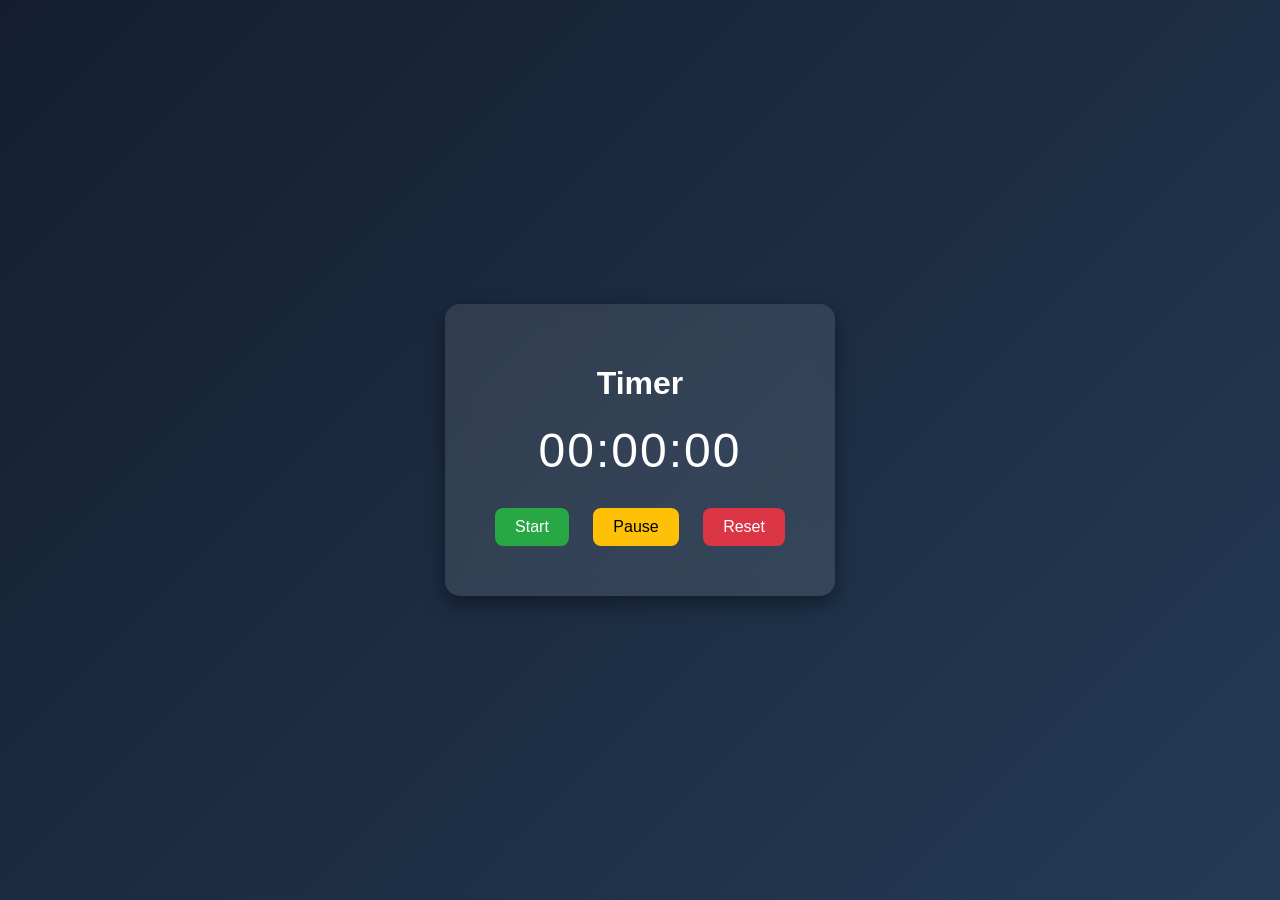
<file: Task3-timer/index.html>
<!DOCTYPE html>
<html lang="en">
<head>
  <meta charset="UTF-8">
  <title>Timer App</title>
  <link rel="stylesheet" href="style.css">
</head>
<body>

  <div class="container">
    <h1>Timer</h1>
    <div id="display">00:00:00</div>

    <div class="buttons">
      <button id="startBtn">Start</button>
      <button id="pauseBtn">Pause</button>
      <button id="resetBtn">Reset</button>
    </div>
  </div>

  <script src="script.js"></script>
</body>
</html>
</file>
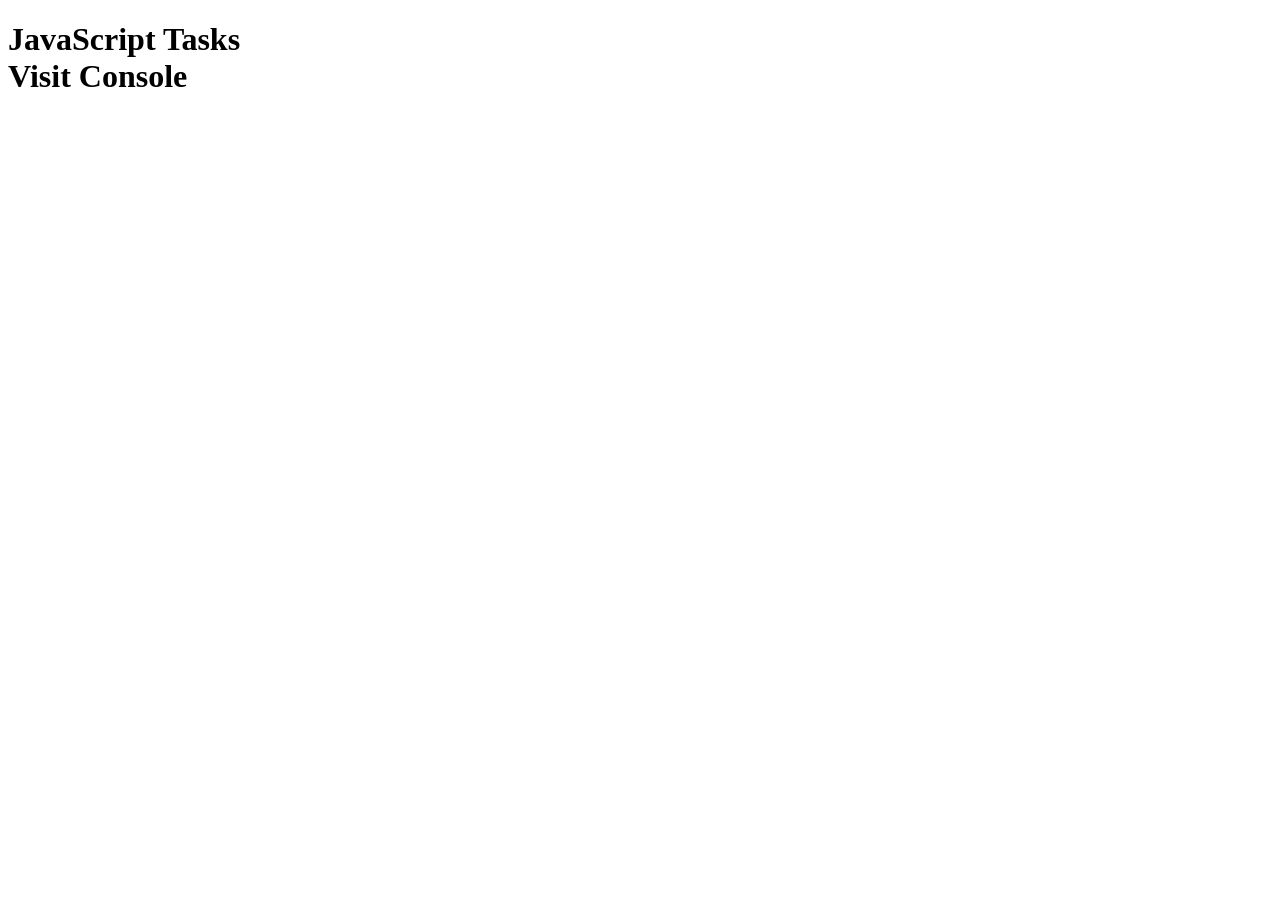
<file: Tasks/index.html>
<!DOCTYPE html>
<html lang="en">
<head>
    <meta charset="UTF-8">
    <meta name="viewport" content="width=device-width, initial-scale=1.0">
    <title>Document</title>
</head>
<body>
    <h1>JavaScript Tasks <br> Visit Console</h1>
    <script src="part1.js"></script>
</body>
</html>
</file>
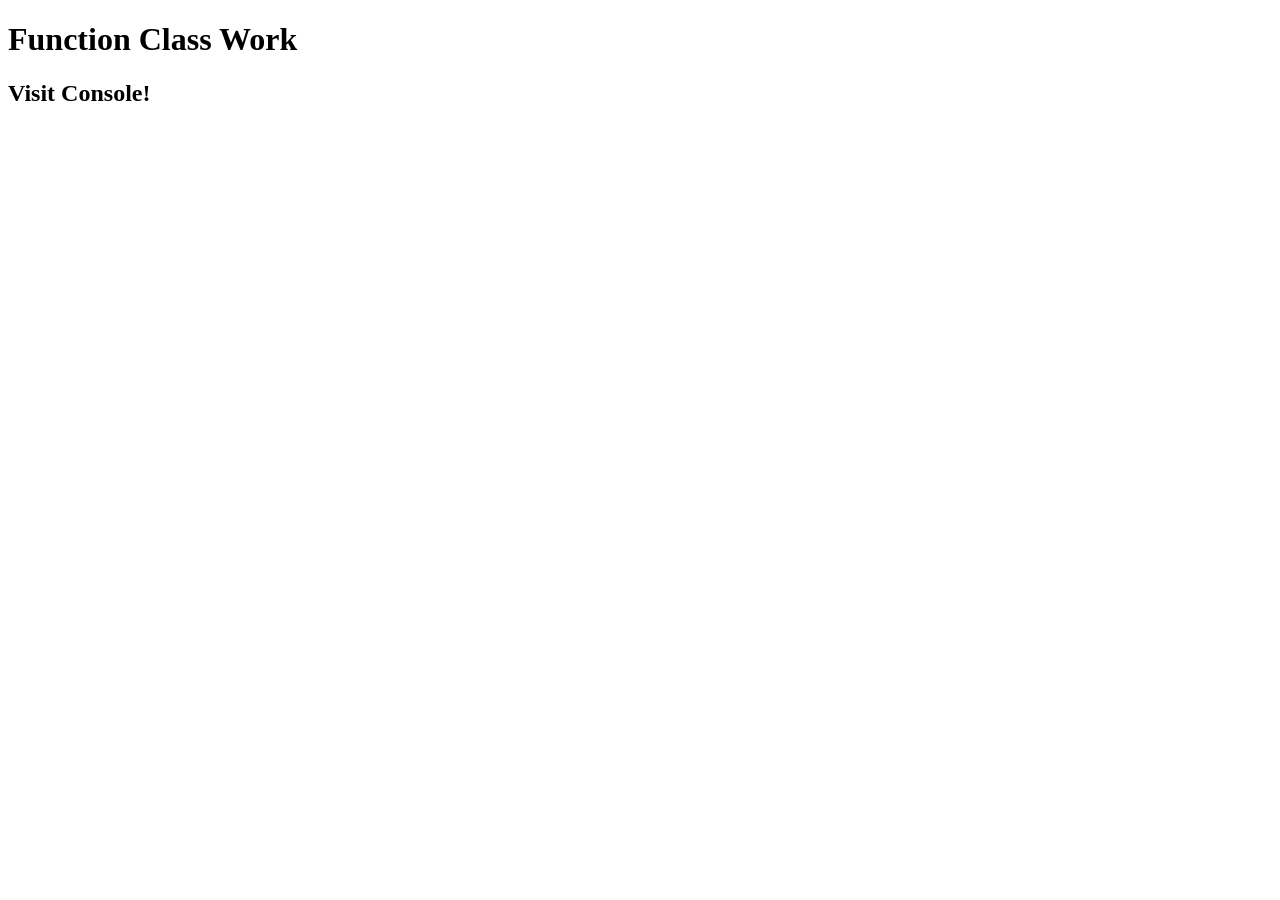
<file: Functions/class-work/index.html>
<!DOCTYPE html>
<html lang="en">
<head>
    <meta charset="UTF-8">
    <meta name="viewport" content="width=device-width, initial-scale=1.0">
    <title>Document</title>
</head>
<body>
    <h1>Function Class Work</h1>
    <h2>Visit Console!</h2>
    <script src="script.js"></script>
</body>
</html>
</file>
<file: Task3-timer/style.css>
body {
  margin: 0;
  height: 100vh;
  display: flex;
  justify-content: center;
  align-items: center;
  background: linear-gradient(135deg, #141e30, #243b55);
  font-family: Arial, sans-serif;
  color: white;
}

.container {
  text-align: center;
  background: rgba(255, 255, 255, 0.1);
  padding: 40px;
  border-radius: 15px;
  backdrop-filter: blur(10px);
  box-shadow: 0 8px 20px rgba(0,0,0,0.4);
}

#display {
  font-size: 48px;
  margin: 20px 0;
  letter-spacing: 2px;
}

.buttons button {
  padding: 10px 20px;
  margin: 10px;
  border: none;
  border-radius: 8px;
  cursor: pointer;
  font-size: 16px;
  transition: 0.3s ease;
}

#startBtn {
  background-color: #28a745;
  color: white;
}

#pauseBtn {
  background-color: #ffc107;
  color: black;
}

#resetBtn {
  background-color: #dc3545;
  color: white;
}

.buttons button:hover {
  transform: scale(1.1);
}
</file>
